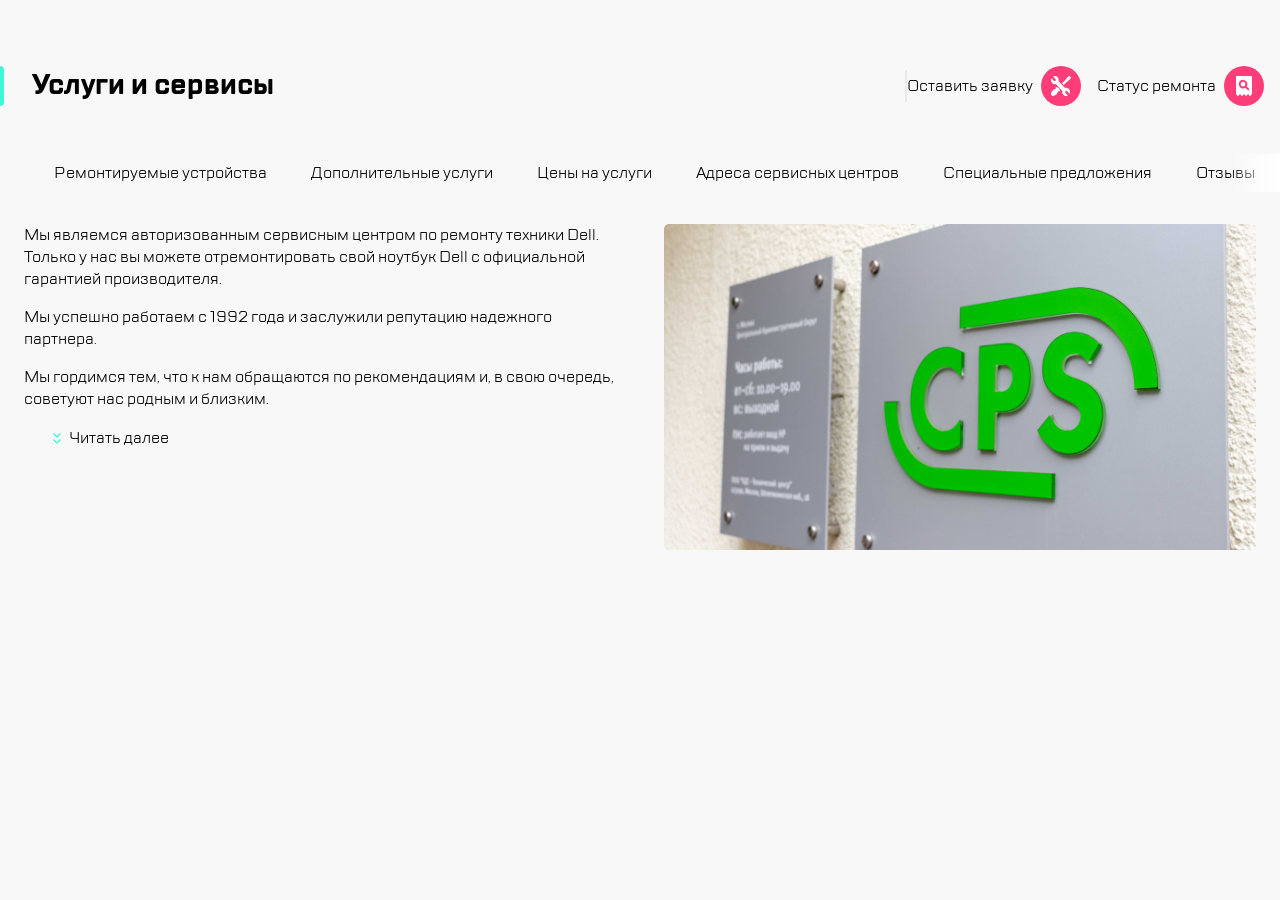
<file: index.html>
<!DOCTYPE html>
<html lang="ru">
<head>
    <meta charset="UTF-8">
    <meta name="viewport" content="width=device-width, 
    initial-scale=1.0">
    <title>2_services_320</title>
    <link rel="stylesheet" href="style.css">
</head>
<body>
    <div class="wrap">
  <header>
     <div class="header">
      <div class="header__left-container">
        <button class="header__icon header__icon--burger"><img class="header-icon--pic" src="images/burger.svg"></button>
        <div class="header__icon header__icon--logo"><img src="images/Group.svg"></div>
        <span class="header__divider"></span>
      </div>
     <div class="header__right-container">
        <button class="header__icon header__icon--call"><img class="header-icon--pic" src="images/call.svg"></button>
        <button class="header__icon header__icon--chat"><img class="header-icon--pic" src="images/chat.svg"></button>
        <button class="header__icon header__icon--profile"><img class="header-icon--pic" src="images/profile.svg"></button>
        <span class="header__divider1"></span>
        <div class="header__icon--called_1">
        <span class="header__icon-name_1">Оставить заявку</span>
        <button class="header__icon header__icon--settings"><img class="header-icon--pic" src="images/repair.svg"></button></div>
        
        <div class="header__icon--called_2">
        <span class="header__icon-name_2">Статус ремонта</span>
        <button class="header__icon header__icon--search"><img class="header-icon--pic" src="images/checkstatus.svg"></button></div>
     </div>
    
      </div>
    </header>
  <main>
   
    <h1 class="page-title">Услуги и сервисы</h1>
   </div> <!--wrap-->
   <div class="nav-wrapper">
    <nav class="nav">
     <ul class="nav__list">
         <li class="nav__item"><a class="nav__link" href="#">Ремонтируемые устройства</a></li>
         <li class="nav__item"><a class="nav__link" href="#">Дополнительные услуги</a></li>
         <li class="nav__item"><a class="nav__link" href="#">Цены на услуги</a></li>
         <li class="nav__item nav__item--hidden"><a class="nav__link" href="#">Адреса сервисных центров</a></li>
         <li class="nav__item"><a class="nav__link" href="#">Специальные предложения</a></li>
         <li class="nav__item"><a class="nav__link" href="#">Отзывы</a></li>
     </ul>
    </nav>
   </div>
   
   <div class="info">
       <div class="info__content">
           <p class="info__text">Мы являемся авторизованным сервисным центром 
            по ремонту техники Dell. 
             Только у нас вы можете отремонтировать 
            свой ноутбук Dell с официальной 
             гарантией производителя.</p>
            <p class="info__text info__text--tablet-only">Мы успешно работаем с 1992 года и заслужили 
             репутацию надежного партнера.</p>
            <p class="info__text info__text--desktop">Мы гордимся тем, что к нам обращаются по рекомендациям и, в свою очередь, советуют нас родным и близким.</p>

    <button class="expand-button">
       <img class="expand-button__icon" src="images/expand.svg">
       <span class="expand-button__text">Читать далее</span>
    </button></div>
         <div class="info__media">
          <img class="info__img" src="images/Picture Copy (1).png" alt="Картинка с лого">
         </div>
   </div></div>
    </main>
</body>
</html>
</file>
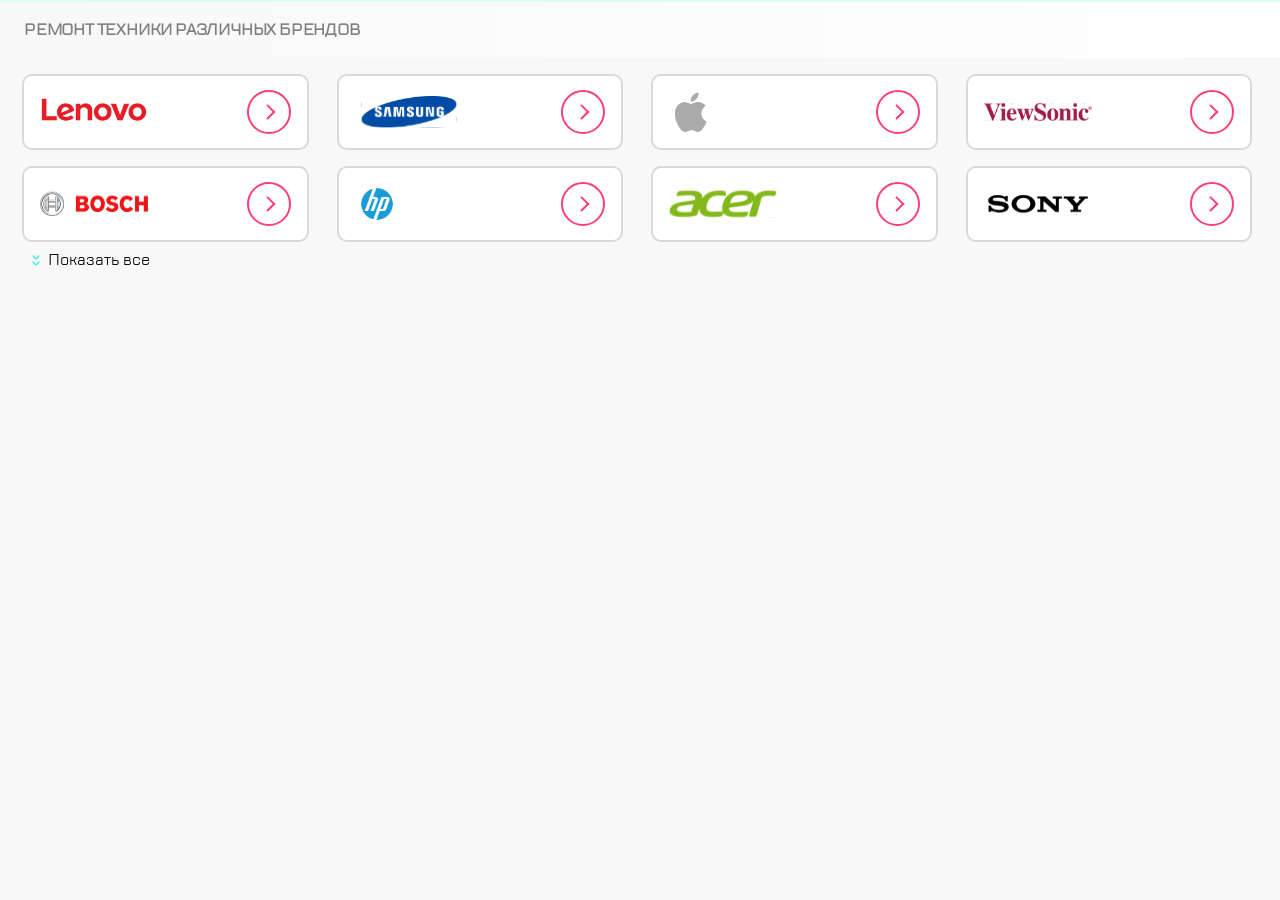
<file: index3.html>
<!DOCTYPE html>
<html lang="ru">
<head>
    <meta charset="UTF-8">
    <meta name="viewport" content="width=device-width, initial-scale=1.0">
    <title>Document</title>
    <link rel="stylesheet" href="swiper-bundle.min.css">
    <link rel="stylesheet" href="style3.css">
</head>
<body>
    <header>
      <h1 class="header__title">ремонт техники различных брендов</h1>
    </header>
    <div id="swiper" class="swiper">
      <ul class="swiper-wrapper">
        <li class="swiper-slide">
            <img src="logos/lenovo.svg" alt="">
            <span class="swiper-slide__arrow"></span>
        </li>
        <li class="swiper-slide">
            <img src="logos/samsung.svg" alt="">
            <span class="swiper-slide__arrow"></span>
        </li>
        <li class="swiper-slide">
            <img class="cursed" src="logos/apple.svg" alt="">
            <span class="swiper-slide__arrow"></span>
        </li>
        <li class="swiper-slide">
            <img src="logos/vs.svg" alt="">
            <span class="swiper-slide__arrow"></span>
        </li>
        <li class="swiper-slide">
            <img src="logos/bosch.svg" alt="">
            <span class="swiper-slide__arrow"></span>
        </li>
        <li class="swiper-slide">
            <img class="cursed" src="logos/hp.svg" alt="">
            <span class="swiper-slide__arrow"></span>
        </li>
        <li class="swiper-slide">
            <img src="logos/acer.svg" alt="">
            <span class="swiper-slide__arrow"></span>
        </li>
        <li class="swiper-slide">
            <img src="logos/sony.svg" alt="">
            <span class="swiper-slide__arrow"></span>
        </li>
        <li class="swiper-slide">
            <img src="logos/lenovo.svg" alt="">
            <span class="swiper-slide__arrow"></span>
        </li>   
        <li class="swiper-slide">
            <img class="cursed" src="logos/apple.svg" alt="">
            <span class="swiper-slide__arrow"></span>
        </li>
        <li class="swiper-slide">
            <img src="logos/vs.svg" alt="">
            <span class="swiper-slide__arrow"></span>
        </li>
      </ul>
      <div class="swiper-pagination"></div>
    </div>
    <button class="expand-button">
        <img class="expand-button__icon" src="images/expand.svg">
       <span class="expand-button__text">Показать все</span>
    </button>
     <script src="swiper-bundle.min.js"></script>
    
    <script src="script3.js"></script>
</body>
</html>
</file>
<file: style.css>
@font-face {
    font-family: 'TTLakes-Bold';
    src: url('fonts/TTLakes-Bold.woff') format('woff'); 
}

 @font-face {
    font-family: 'TTLakes-Regular';   
    src: url('fonts/TTLakes-Regular.woff') format('woff');
}

body {
    padding: 0;
    margin: 0;
    font-family: TTLakes-Regular, sans-serif;
    width: 100%;
    
    background-color: #F8F8F8;
}

.header {
    margin: 0;
    width: 100%;
    box-sizing: border-box;
    padding: 24px 16px;
    border-bottom: 1px solid #41F6D7;
    display: flex;
    flex-wrap: nowrap;
    justify-content: space-between;
    align-items: center;
    background-color: white;
    
}
 .header__left-container, .header__right-container {
    width: auto;
    display: flex;
    justify-content: space-between;
    align-items: center;
    gap: 16px;
}
.header__divider, .header__divider1 {
    width: 2px;
    height: 32px;
    background-color: #eaeaea;
    margin: 0;

}

.header__icon {
    display: inline-flex;
    align-items: center;
    justify-content: center;
    height: 40px;
    width: 40px;
    min-width: 40px;
    min-height: 40px;
    margin: 0;
    padding: 0;
    border: none;
    background-color: #FF3E79;
    border-radius: 50%;
}

.header__icon--logo {
    min-height: 50.81px;
    min-width: 96.55px;
    background-color: white;
}
.header-icon--pic {
    height: 20px;
    width: 20px;

}
.nav__item--hidden, .header__icon--call, .header__icon--chat, .header__icon--profile, .header__divider1, .header__icon-name_1, .header__icon-name_2, .info__text--desktop 
{ display: none;}

.nav {
    width: 100%;
    position: relative;
    overflow-x: auto;
    white-space: nowrap;
}

.nav-wrapper {
    margin-top: 24px;
    position: relative;
}

.nav-wrapper::after {
    content: '';
    position: absolute;
    top: 0;
    right: 0;
height: 100%;
width: 50px;
background: linear-gradient(to right, rgba(255, 255, 255, 0) 0%, rgba(255, 255, 255, 1) 100%);
}

.nav__list {
    margin: 0;
    padding-left: 16px;
    height: 40px;
    display: flex;
    flex-wrap: nowrap;
    list-style: none;
    align-items: center;
}

.nav__item {
    padding: 8px 16px;
}

.nav__item:hover {
        border: 1px solid #41F6D7;
        border-radius: 5px;
        background-color: white;
    }
.nav__link {
    color: black;
    text-decoration: none;
}

.page-title {
    font-family: TTLakes-Bold, sans-serif;
    font-size: 28px;
    margin-top: 24px;
    position: relative;
    padding-left: 12px;
    
}
.page-title::before{
    content: "";
    position: absolute;
    left: 0;
    width: 4px;
    height: 40px;
    background-color: #41F6D7;
    border-radius: 0 4px 4px 0;
}

.info {
    display: flex;
    flex-direction: column;
  
}
.info-content{
   margin: 16px;
   font-size: 14px;
   
}
.info__text--tablet-only {
    display: none;
}
.expand-button {
    height: 24px;
    margin: 15px;
    display: flex;
    justify-content: flex-start;
    align-items: center;
    border: none;
    background-color: #F8F8F8;
}
.expand-button__icon{
    height: 24px;
}
.expand-button__text {
    font-family: inherit;
    font-family: TTLakes-Regular, sans-serif;
    font-size: 16px;
    font-weight: 500;
} 
.info__img {
    margin: 0;
    width: 100%;
    height: auto;
}

@media (min-width: 768px) and (max-width: 1119px) {
 .header__left-container {
    display: flex;
    flex-wrap: nowrap;
    justify-content: flex-start;
    align-items: center;
    gap: 16px;
 }
 .header__icon--burger { order: 1; }
 .header__divider { order: 2; }
 .header__icon--logo { order: 3; }
 .header__right-container {
    display: flex;
    flex-wrap: nowrap;
    justify-content: flex-end;
    align-items: center;
    gap: 16px;
 }
 .info__text--tablet-only, .header__icon--call, .header__icon--chat, .header__icon--profile, .header__divider1 
{ display: flex;}
 
.info {
    display: flex;
    flex-direction: row;
    padding: 24px;
    margin-top: 8px;
    gap: 48px;
    align-items: flex-start;
    justify-content: space-between;
}

.info__content {
    max-width: auto;
    padding: 0;
    margin: 0;
}

.info__media, .info__content {
    flex: 1;
}

.info__img {
    border-radius: 5px;
    height: auto;
}
.info__text { margin-top: 0;}
}

@media (min-width: 1120px) {
    
    .header__icon {
        display: none;
    }
    .nav__item--hidden, .header__icon--settings, .header__icon--search, 
    .header__icon-name_1, .header__icon-name_2, .header__icon--called_1, 
    .header__icon--called_2 { display: flex;}
    .header__icon--called_1, .header__icon--called_2 {
        align-items: center;
        gap: 8px;
    }
    .header { border: none; background-color: #F8F8F8; }
   
    .wrap {
        margin-top: 42px;
        display: flex;
        box-sizing: border-box;
        justify-content: space-between;
        flex-direction: row-reverse;
    }
    .page-title { order: 1;
    padding-left: 32px;}
    .header__right-container { 
        order: 2;
        
    }
        
    .nav::after { display: none;}
    .nav__list {
        display: flex;
        box-sizing: border-box;
        height: auto;
        padding-left: 32px;
        flex-wrap: wrap;

    }
    .nav__item {
    padding: 8px 22px;
}
.info__text--tablet-only, .info__text--desktop { display: flex;}
.info {
    display: flex;
    flex-direction: row;
    padding: 24px;
    margin-top: 8px;
    gap: 48px;
    align-items: flex-start;
    justify-content: space-between;
}

.info__content {
    max-width: auto;
    padding: 0;
    margin: 0;
}

.info__media, .info__content {
    flex: 1;
}

.info__img {
    border-radius: 5px;
    height: auto;
}
.info__text { margin-top: 0;}
.expand-button { background-color:#F8F8F8};
}
</file>
<file: style3.css>
@font-face {
    font-family: TTLakes-Regular;
    src: url(fonts/TTLakes-Regular.woff);
}
body {
 width: 100%;
 font-family: TTLakes-Regular;
 display: block;
 text-transform: uppercase;
 font-weight: 400;
 line-height: 24px;
 letter-spacing: -0.2px;
 color: #7E7E82;
  margin: 0;
 background-color: #F8F8F8;
 border-top: 2px solid #D9FFF5;
}

header {
 background-image: linear-gradient(to right, transparent, white);

}
.header__title {
font-size: 16px;
font-weight: 200px;
margin-top: 16px;
margin-left: 16px;
display: inline-block;

margin-bottom: 16px;
}

div.swiper {
 mask-image: linear-gradient(to right, black 95%, transparent 100%);
padding-bottom: 20px;
}
ul.slider-list {
 box-sizing: border-box;
 padding: 0;
 padding-bottom: 16px;
 position: relative;
 margin: 0;
 margin-bottom: 25px;
 margin-left: 16px;
margin-top: 16px;

}
li.swiper-slide {
background-color: white;
border: 2px solid rgb(218, 217, 217);
border-radius: 10px;;
width: 240px;
height: 72px;
list-style: none;
margin: 0;
display: flex;
align-items: center;
justify-content: space-between;
}
.swiper-slide img {
width: 108px;
height: 32px;
margin-left: 16px; 
}
.swiper-slide > img.cursed {
height: 44px ;
width: 44px ;

}
.swiper-slide__arrow {
display: inline-block;
position: relative;
height: 40px;
width: 40px;
border: 2px solid #FF3E79;
border-radius: 50%;
margin-right: 16px;
margin-left: auto;
}
.swiper-slide__arrow::after {
content: "";
width: 8.5px;
height: 8.5px;
position: absolute;
border-right: 2px solid #FF3E79;
border-bottom: 2px solid #FF3E79; 
left: 0;
top: 0;
transform:translate(125%, 140%) rotate(-45deg);

}
.swiper-pagination {
bottom: 0px !important;

}
.swiper {
 --swiper-pagination-color: #B5B6BC;
 --swiper-pagination-bullet-inactive-color: #afafaf;
--swiper-pagination-bullet-size: 12px;
--swiper-pagination-bullet-height: 12px;
--swiper-pagination-bullet-width: 12px;
}

.expand-button {
 display: none;

}

@media (min-width: 768px) {
    body {
    margin-left: 0;
    
    }
    .header__title {
    margin-left: 24px;
    }
    div.swiper {
    padding-bottom: 0;
    mask-image: none;
    max-height: 190px;
    overflow: hidden;
    }
    div.swiper.expanded {
    max-height: 500px;

    }
    ul.swiper-wrapper {
    display: grid;
    box-sizing: border-box;
    grid-template-columns: repeat(3, 1fr);
    justify-content: space-between;
    column-gap: 24px;
    row-gap: 16px;
    padding: 0;
    margin-bottom: 24px;
    padding-right: 24px;
    padding-left: 24px;
    }
    
    li.swiper-slide {
        margin: 0;
        width: 100%;
        min-width: 0;
    }

    .expand-button {
    height: 24px;
    margin: 0;
    margin-left: 24px;
    padding: 0;
    display: flex;
    justify-content: flex-start;
    align-items:center;
    border: none;
    background-color: #F8F8F8;

}
.expand-button__icon{
    height: 24px;
}
.expand-button__text {
    font-family: TTLakes-Regular, sans-serif;
    margin-top: 0;
    font-size: 16px;
    font-weight: 500;
}
.swiper-pagination {
 display: none;

}
.expand-button--opened > .expand-button__icon {
   transform: rotate(180deg);

}
}

@media (min-width: 1120px) {
   ul.swiper-wrapper {
    box-sizing: border-box;
    display: grid;
    grid-template-columns: repeat(4, 1fr);
    column-gap: 32px;
    padding-left: 22px;
    padding-right: 32px;

   } 
   li.swiper-slide {
   width: 100%;
    min-width: 0;
   margin: 0;

   }
   li.a {
    display: flex !important;
   }
}
</file>
